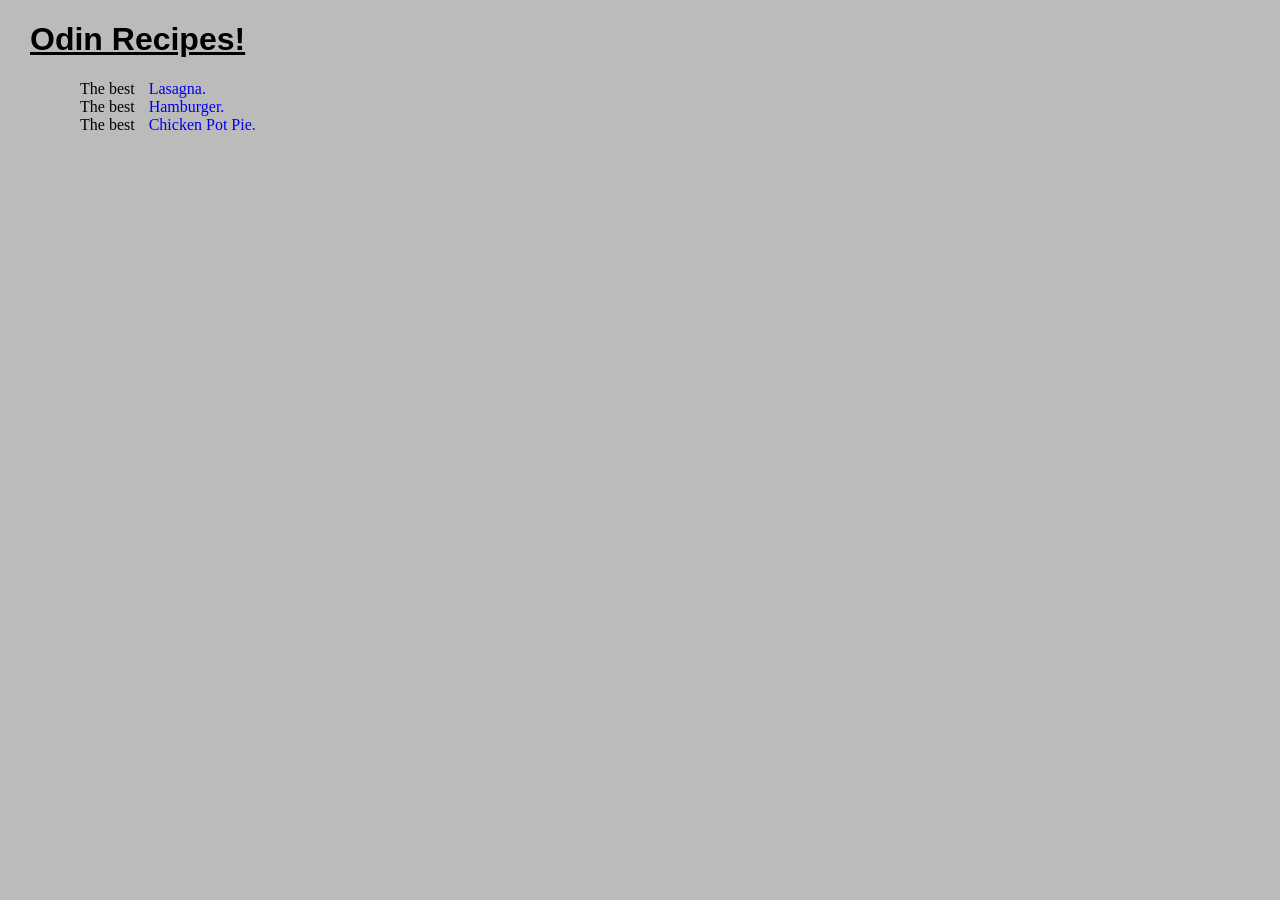
<file: index.html>
<!DOCTYPE html>
<html lang="en">

<head>
    <meta charset="UTF-8">
    <meta http-equiv="X-UA-Compatible" content="IE=edge">
    <meta name="viewport" content="width=device-width, initial-scale=1.0">
    <link rel="stylesheet" href="styles.css">
    <title>The Recipe Assignment</title>
</head>

<body>
    <h1>Odin Recipes!</h1>
    <ul>
        <li>
            The best <a href="lasagna.html">Lasagna.</a>
        </li>
        <li>
            The best <a href="Hamburger.html">Hamburger.</a>
</li>
        <li>
            The best <a href="Chicken.html">Chicken Pot Pie.</a>
        </li>
    </ul>
</body>

</html>
</file>
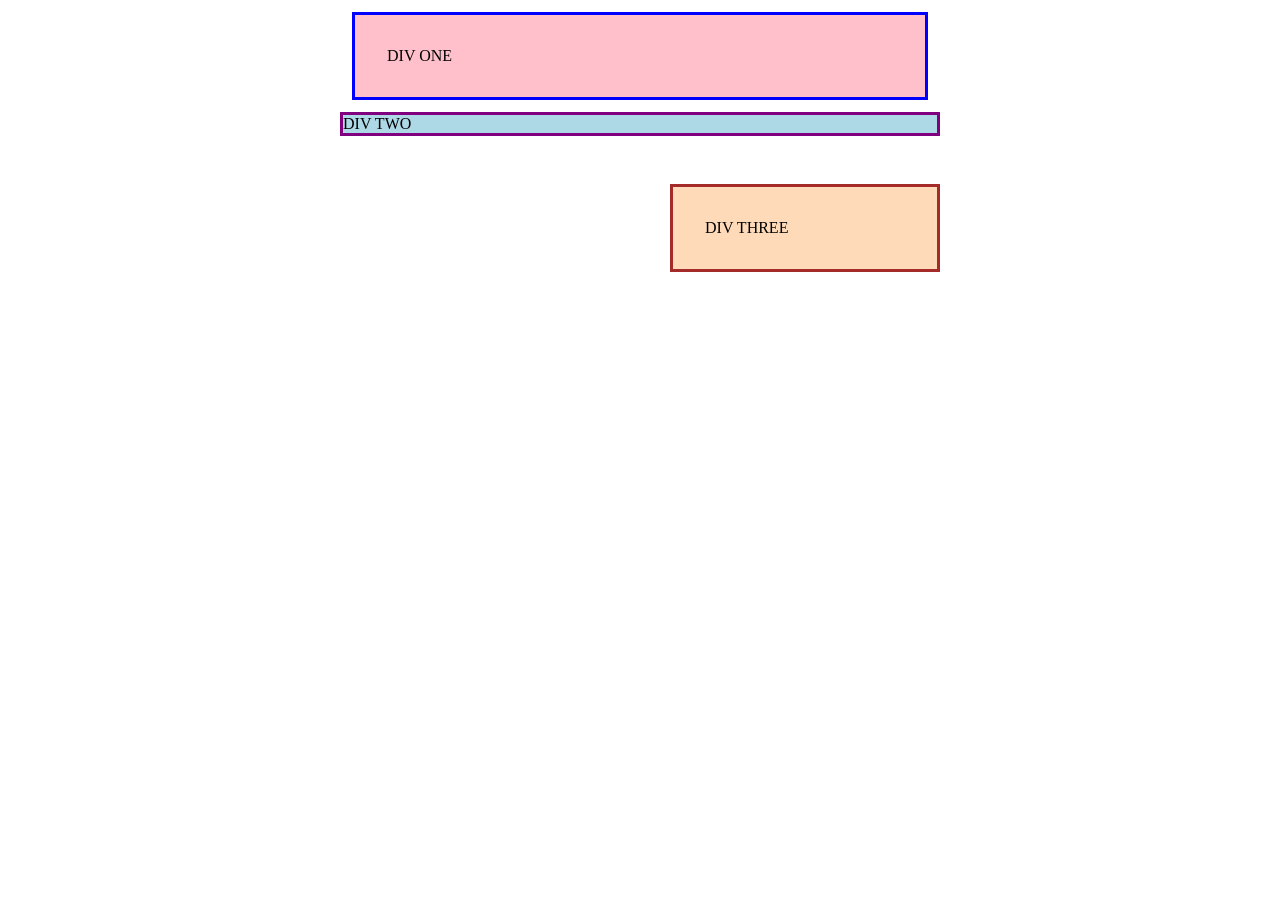
<file: Margin and Padding/index.html>
<!DOCTYPE html>
<html lang="en">
  <head>
    <meta charset="UTF-8">
    <meta http-equiv="X-UA-Compatible" content="IE=edge">
    <meta name="viewport" content="width=device-width, initial-scale=1.0">
    <title>Margin and Padding exercise</title>
    <link rel="stylesheet" href="style.css">
  </head>
  <body>
    <div class="one">
      DIV ONE
    </div>
    <div class="two">
      DIV TWO
    </div>
    <div class="three">
      DIV THREE
    </div>
  </body>
</html>
</file>
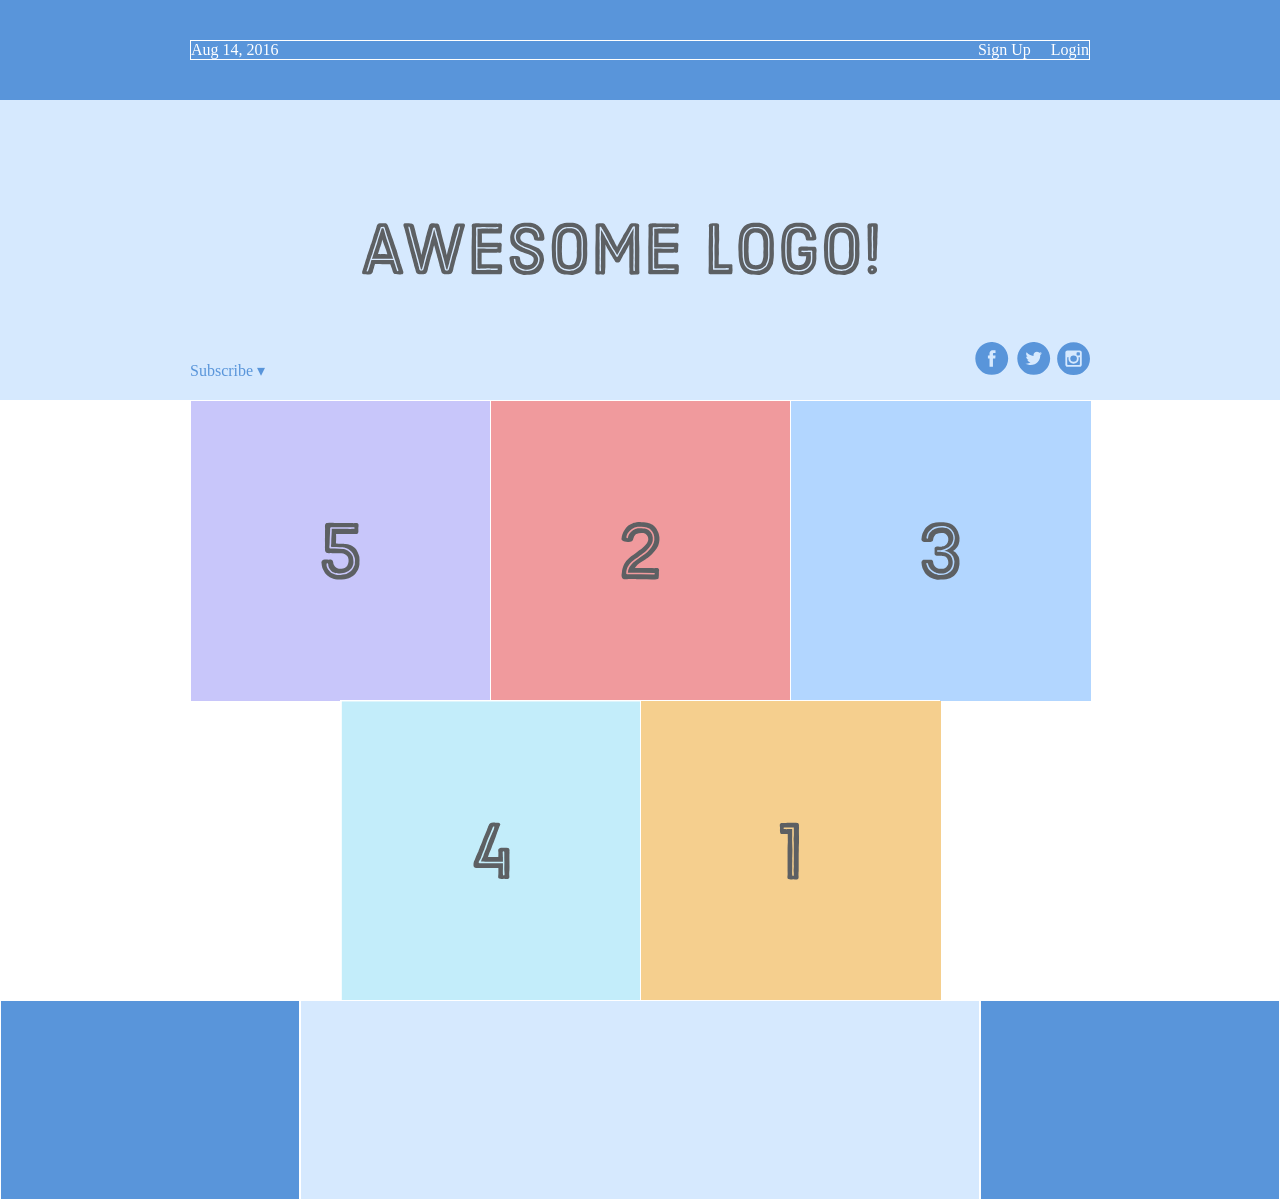
<file: Lessons/FlexBox/index.html>
<!DOCTYPE html>
<html lang='en'>

<head>
    <meta charset='UTF-8' />
    <title>Some Web Page</title>
    <link rel='stylesheet' href='style.css' />
</head>

<body>
    <div class='menu-container'>
        <div class='menu-container'>
            <div class='menu'>
                <div class='date'>Aug 14, 2016</div>
                <div class='signup'>Sign Up</div>
                <div class='login'>Login</div>
            </div>
        </div>

    </div>
    <div class='header-container'>
        <div class='header'>
            <div class='subscribe'>Subscribe &#9662;</div>
            <div class='logo'><img src='images/awesome-logo.svg' /></div>
            <div class='social'><img src='images/social-icons.svg' /></div>
        </div>
    </div>
    <div class='photo-grid-container'>
        <div class='photo-grid'>
            <div class='photo-grid-item first-item'>
                <img src='images/one.svg' />
            </div>
            <div class='photo-grid-item'>
                <img src='images/two.svg' />
            </div>
            <div class='photo-grid-item'>
                <img src='images/three.svg' />
            </div>
            <div class='photo-grid-item'>
                <img src='images/four.svg' />
            </div>
            <div class='photo-grid-item last-item'>
                <img src='images/five.svg' />
            </div>
        </div>
    </div>
    <div class='footer'>
        <div class='footer-item footer-one'></div>
        <div class='footer-item footer-two'></div>
        <div class='footer-item footer-three'></div>
    </div>
</body>

</html>
</file>
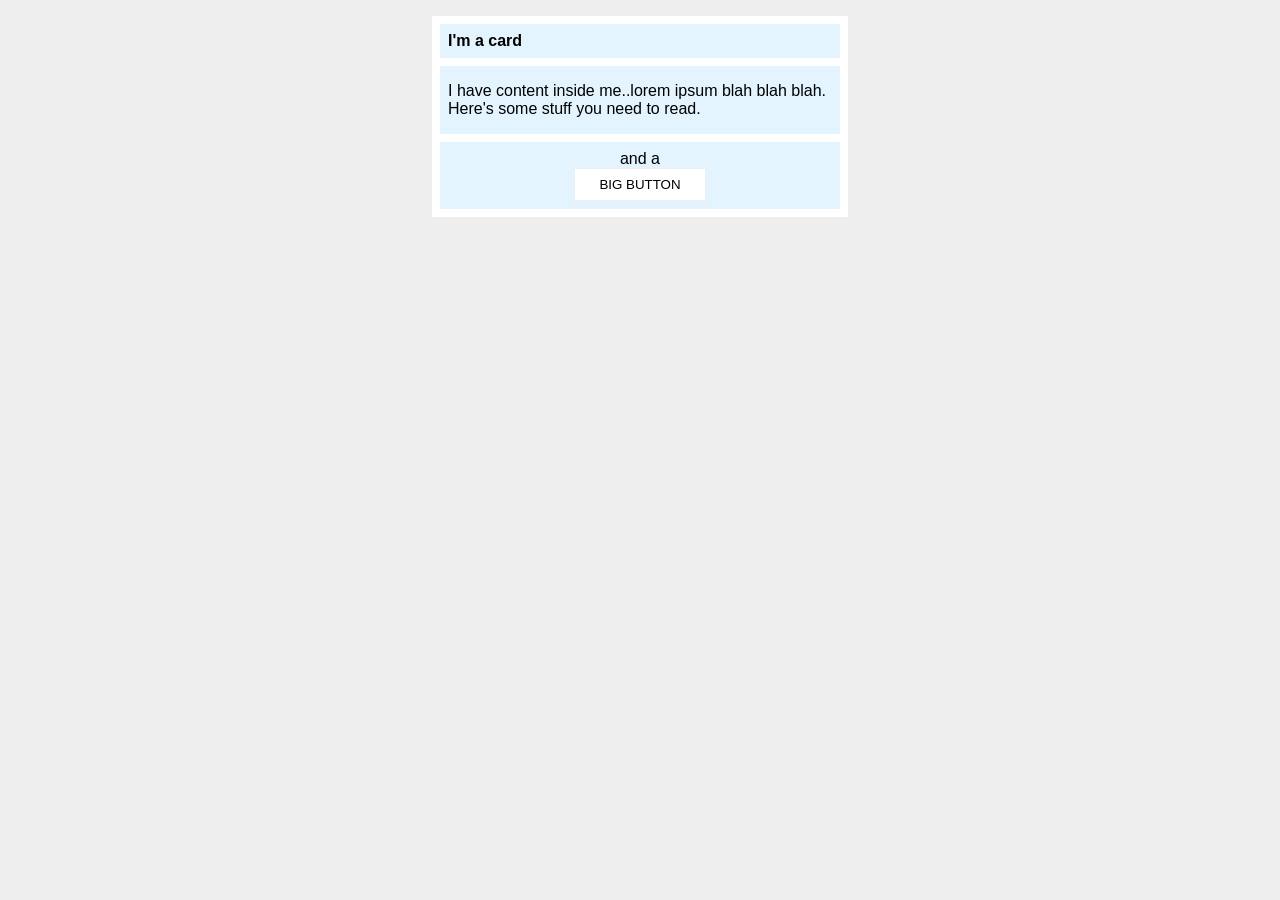
<file: Margin and Padding/02-margin-and-padding-2/index.html>
<!DOCTYPE html>
<html lang="en">

<head>
    <meta charset="UTF-8">
    <meta http-equiv="X-UA-Compatible" content="IE=edge">
    <meta name="viewport" content="width=device-width, initial-scale=1.0">
    <title>Margin and Padding exercise 2</title>
    <link rel="stylesheet" href="style.css">
</head>

<body>
    <div class="card">
        <h1 class="title">I'm a card</h1>
        <div class="content">I have content inside me..lorem ipsum blah blah blah. Here's some stuff you need to read.
        </div>
        <div class="button-container">and a <button>BIG BUTTON</button></div>
    </div>
</body>

</html>
</file>
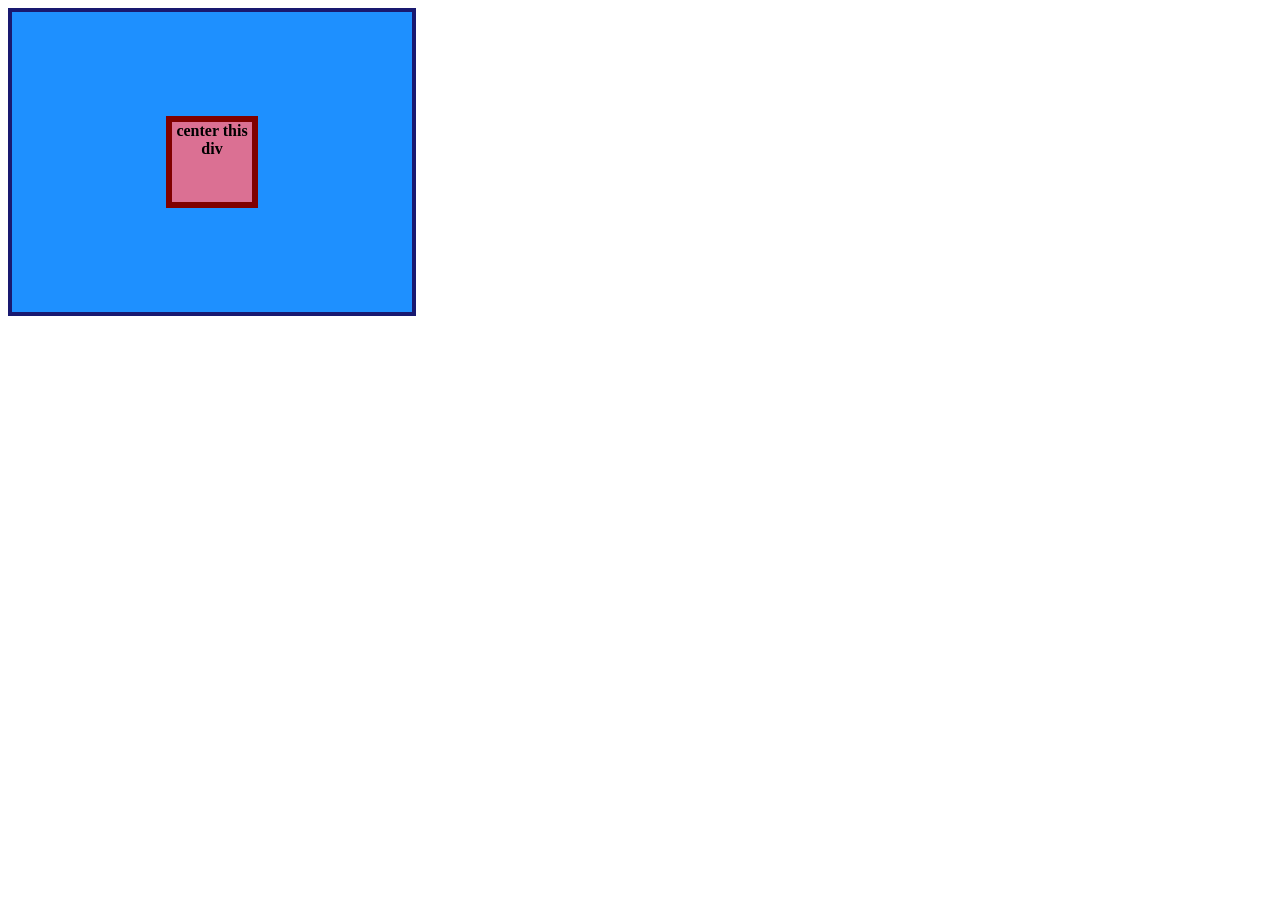
<file: Lessons/Flex/01-flex-center/index.html>
<!DOCTYPE html>
<html lang="en">

<head>
    <meta charset="UTF-8">
    <meta http-equiv="X-UA-Compatible" content="IE=edge">
    <meta name="viewport" content="width=device-width, initial-scale=1.0">
    <title>CENTER THIS DIV</title>
    <link rel="stylesheet" href="style.css">
</head>

<body>
    <div class="container">
        <div class="box">center this div</div>
    </div>
</body>

</html>
</file>
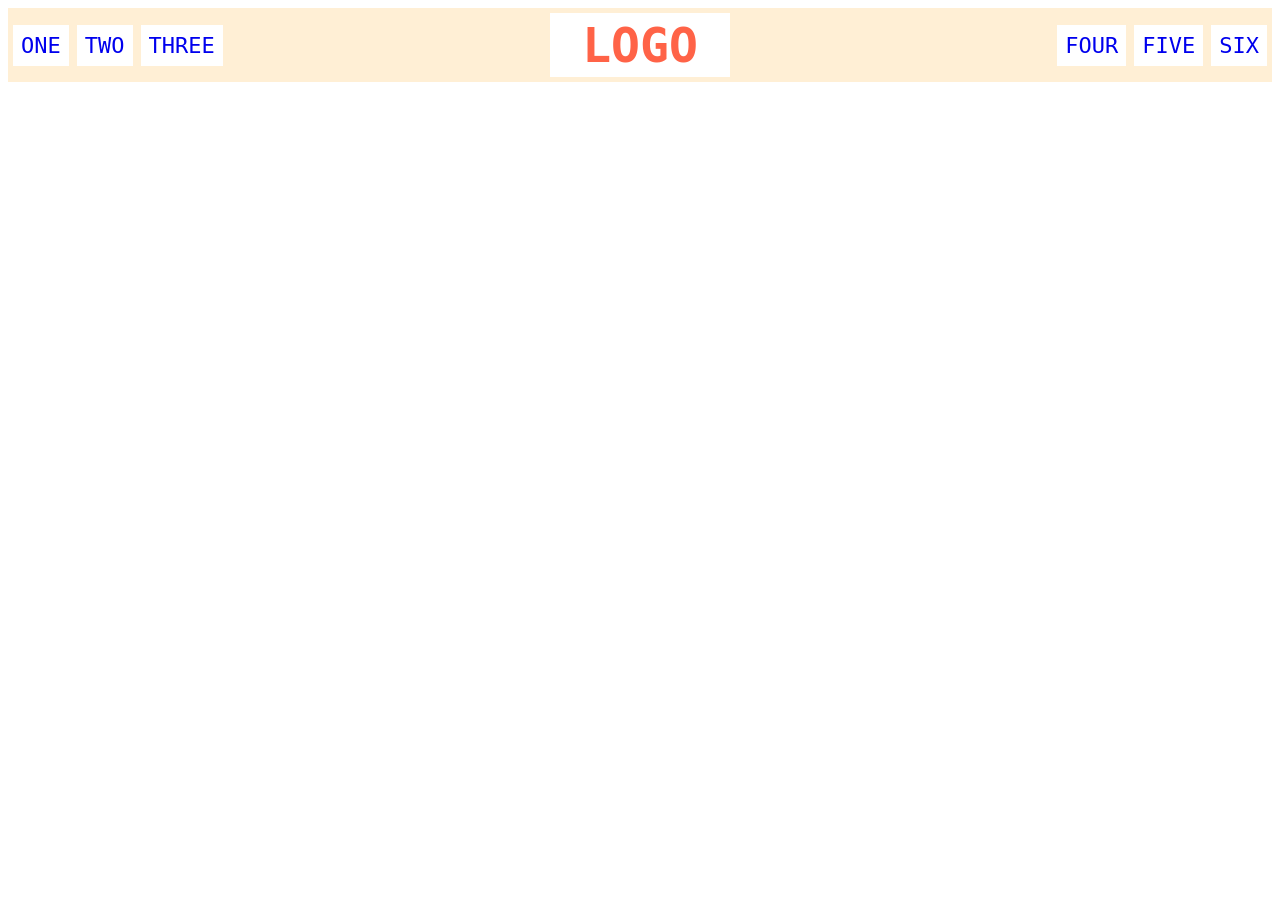
<file: Lessons/Flex/02-flex-header/index.html>
<!DOCTYPE html>
<html lang="en">

<head>
    <meta charset="UTF-8">
    <meta http-equiv="X-UA-Compatible" content="IE=edge">
    <meta name="viewport" content="width=device-width, initial-scale=1.0">
    <title>Flex Header</title>
    <link rel="stylesheet" href="style.css">
</head>

<body>
    <div class="header">
        <div class="left-links">
            <ul>
                <li><a href="#">ONE</a></li>
                <li><a href="#">TWO</a></li>
                <li><a href="#">THREE</a></li>
            </ul>
        </div>
        <div class="logo">LOGO</div>
        <div class="right-links">
            <ul>
                <li><a href="#">FOUR</a></li>
                <li><a href="#">FIVE</a></li>
                <li><a href="#">SIX</a></li>
            </ul>
        </div>
    </div>
</body>

</html>
</file>
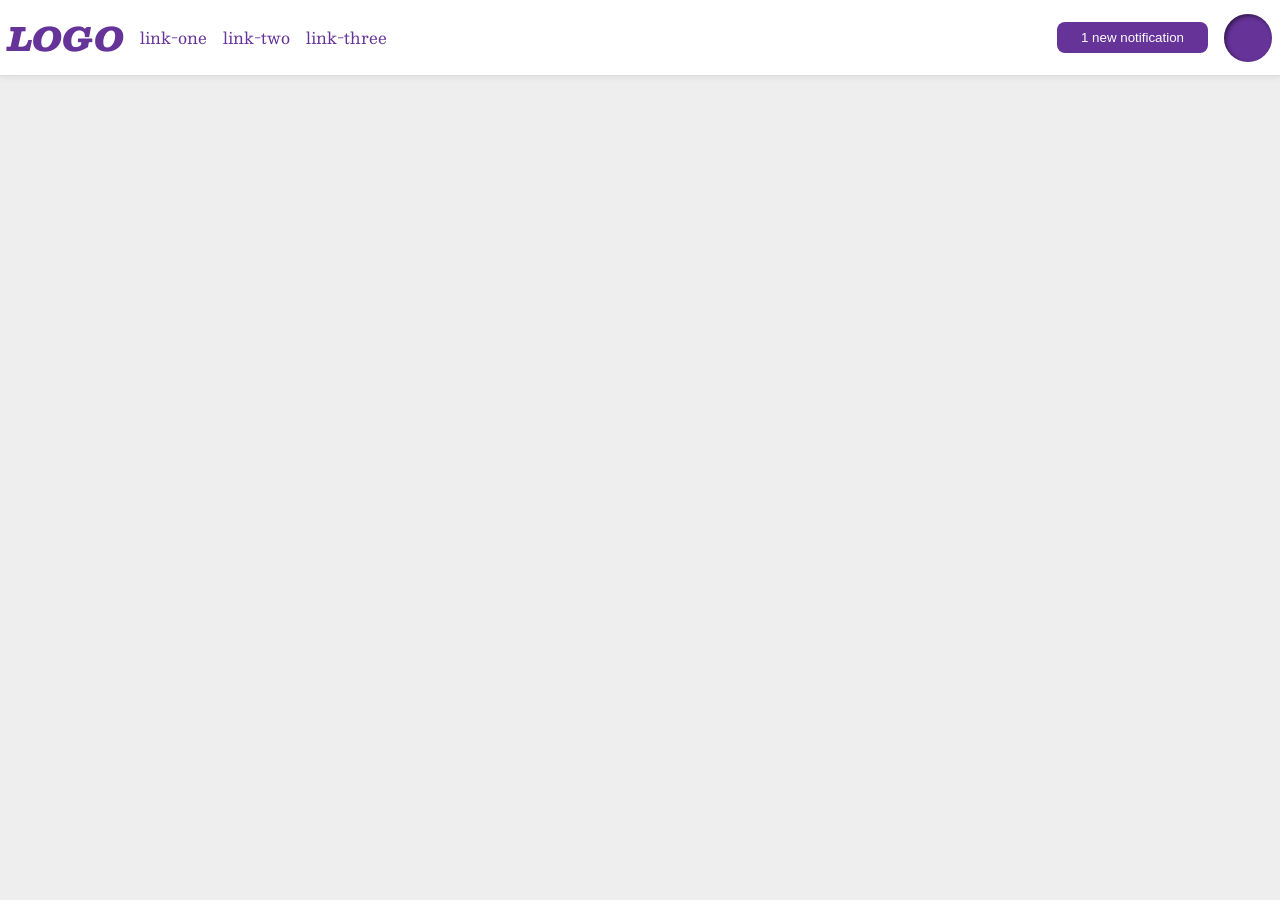
<file: Lessons/Flex/03-flex-header-2/index.html>
<!DOCTYPE html>
<html lang="en">

<head>
    <meta charset="UTF-8">
    <meta http-equiv="X-UA-Compatible" content="IE=edge">
    <meta name="viewport" content="width=device-width, initial-scale=1.0">
    <title>Flex Header 2</title>
    <link rel="stylesheet" href="style.css">
</head>

<body>
    <div class="header">
        <div class="container">
            <div class="logo">
                LOGO
            </div>
            <ul class="links">
                <li><a href="google.com">link-one</a></li>
                <li><a href="google.com">link-two</a></li>
                <li><a href="google.com">link-three</a></li>
            </ul>
            <button class="notifications">
                1 new notification
            </button>
            <div class="profile-image"></div>
        </div>
    </div>
</body>

</html>
</file>
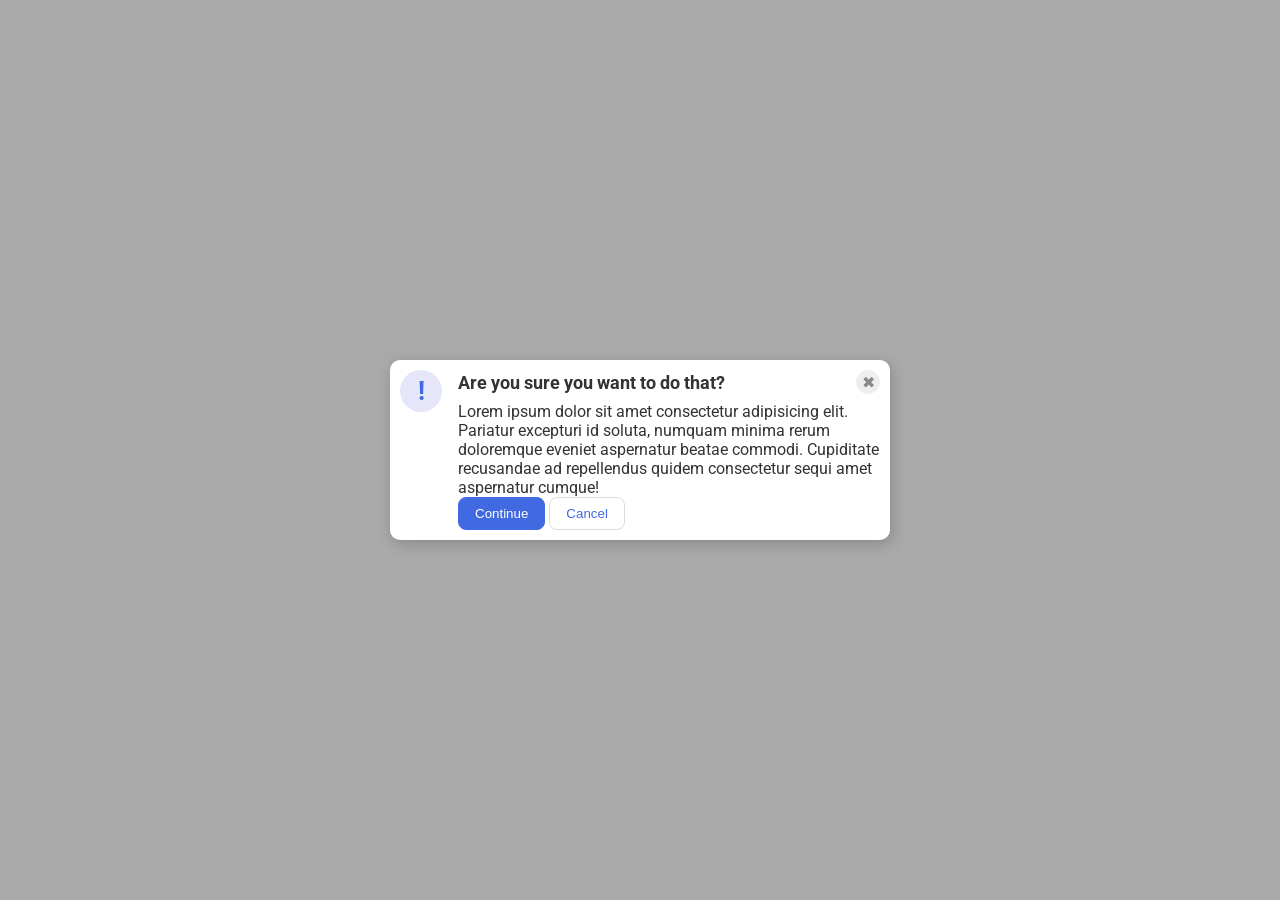
<file: Lessons/Flex/05-flex-modal/index.html>
<!DOCTYPE html>
<html lang="en">

<head>
    <meta charset="UTF-8">
    <meta http-equiv="X-UA-Compatible" content="IE=edge">
    <meta name="viewport" content="width=device-width, initial-scale=1.0">
    <link rel="stylesheet" href="style.css">
    <title>Modal</title>
</head>

<body>
    <div class="modal">
        <div class="icon">!</div>
        <div class="container">
            <div class="header">Are you sure you want to do that?
                <button class="close-button">✖</button>
            </div>
            <div class="text">Lorem ipsum dolor sit amet consectetur adipisicing elit. Pariatur excepturi id soluta,
                numquam
                minima rerum doloremque eveniet aspernatur beatae commodi. Cupiditate recusandae ad repellendus quidem
                consectetur sequi amet aspernatur cumque!</div>
            <button class="continue">Continue</button>
            <button class="cancel">Cancel</button>
        </div>
    </div>
</body>

</html>
</file>
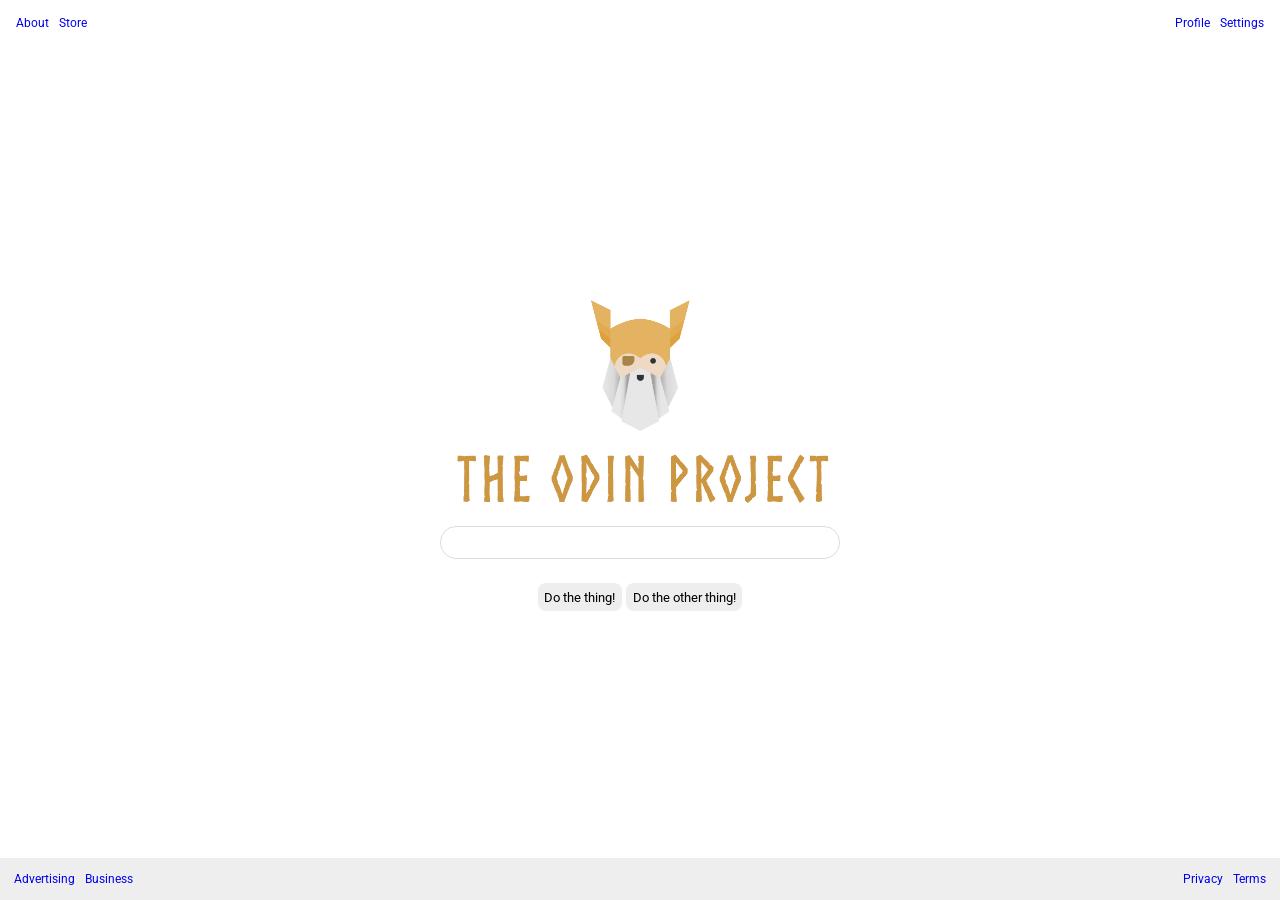
<file: Lessons/Flex/06-flex-layout/index.html>
<!DOCTYPE html>
<html lang="en">

<head>
    <meta charset="UTF-8">
    <meta http-equiv="X-UA-Compatible" content="IE=edge">
    <meta name="viewport" content="width=device-width, initial-scale=1.0">
    <title>LAYOUT</title>
    <link rel="stylesheet" href="./style.css">
</head>

<body>
    <div class="container">
        <div class="header">
            
            <div class="links-container">
                <ul class="header left-links">
                    <li><a href="#">About</a></li>
                    <li><a href="#">Store</a></li>
                </ul>
                <ul class="header right-links">
                    <li><a href="#">Profile</a></li>
                    <li><a href="#">Settings</a></li>
                </ul>
            </div>
        </div>
        <div class="content">
            <img src="./logo.png" alt="Project logo. Represents odin with the project name.">
            <div class="input">
                <input type="text">
            </div>
            <div class="buttons">
                <button>Do the thing!</button>
                <button>Do the other thing!</button>
            </div>
        </div>
        <div class="footer">
            <ul class="footer left-links">
                <li><a href="#">Advertising</a></li>
                <li><a href="#">Business</a></li>
            </ul>
            <ul class="footer right-links">
                <li><a href="#">Privacy</a></li>
                <li><a href="#">Terms</a></li>
            </ul>
        </div>
    </div>
</body>

</html>
</file>
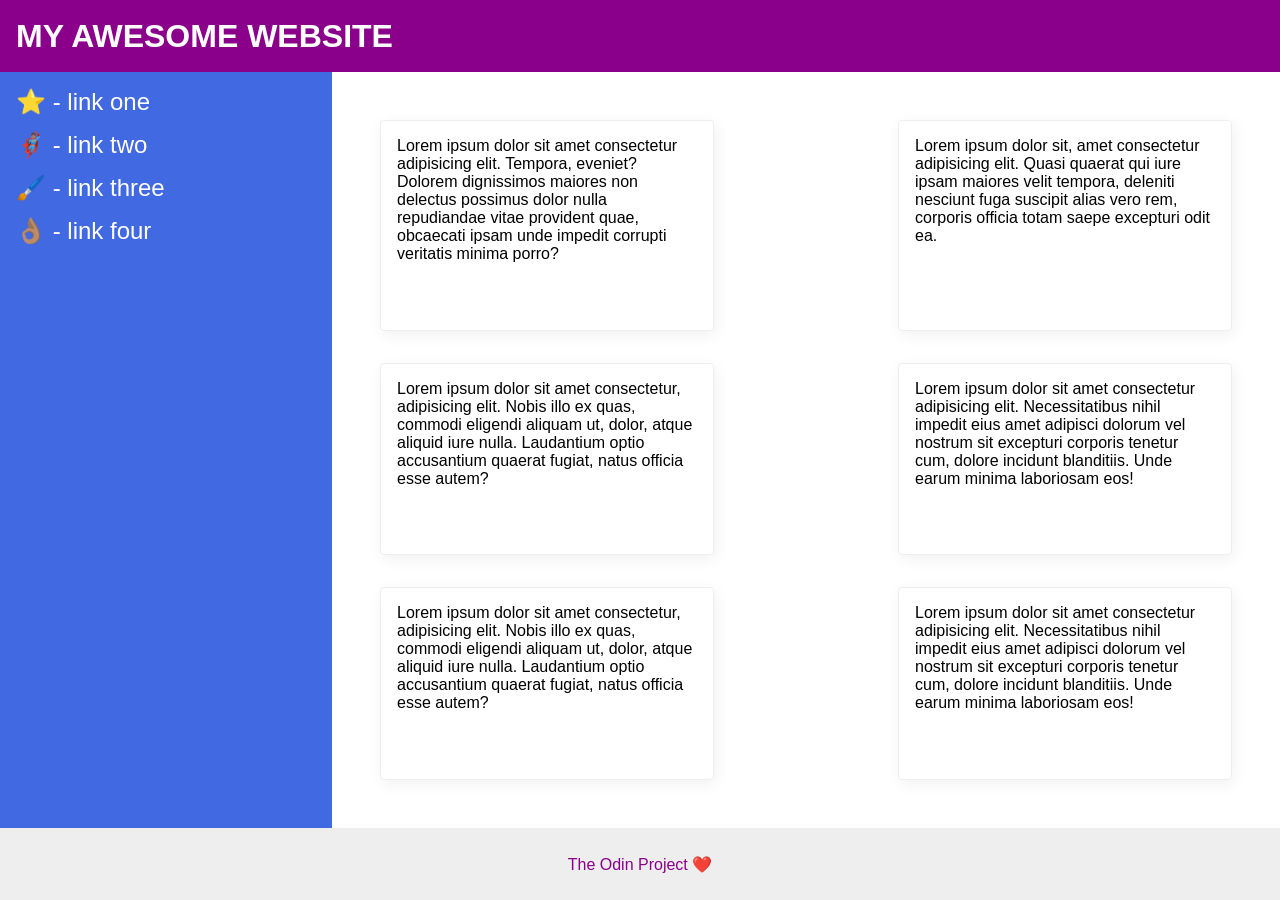
<file: Lessons/Flex/07-flex-layout-2/index.html>
<!DOCTYPE html>
<html lang="en">

<head>
    <meta charset="UTF-8">
    <meta http-equiv="X-UA-Compatible" content="IE=edge">
    <meta name="viewport" content="width=device-width, initial-scale=1.0">
    <title>The Holy Grail</title>
    <link rel="stylesheet" href="style.css">
</head>

<body>
    <div class="header">
        MY AWESOME WEBSITE
    </div>

    <div class="container">
        <div class="sb-container">
            <div class="sidebar">
                <ul>
                    <li><a href="#">⭐ - link one</a></li>
                    <li><a href="#">🦸🏽‍♂️ - link two</a></li>
                    <li><a href="#">🖌️ - link three</a></li>
                    <li><a href="#">👌🏽 - link four</a></li>
                </ul>
            </div>
        </div>
        <div class="card-container">
            <div class="card">Lorem ipsum dolor sit amet consectetur adipisicing elit. Tempora, eveniet? Dolorem
                dignissimos
                maiores non delectus possimus dolor nulla repudiandae vitae provident quae, obcaecati ipsam unde impedit
                corrupti veritatis minima porro?</div>
            <div class="card">Lorem ipsum dolor sit, amet consectetur adipisicing elit. Quasi quaerat qui iure ipsam
                maiores
                velit tempora, deleniti nesciunt fuga suscipit alias vero rem, corporis officia totam saepe excepturi
                odit
                ea.
            </div>
            <div class="card">Lorem ipsum dolor sit amet consectetur, adipisicing elit. Nobis illo ex quas, commodi
                eligendi
                aliquam ut, dolor, atque aliquid iure nulla. Laudantium optio accusantium quaerat fugiat, natus officia
                esse
                autem?</div>
            <div class="card">Lorem ipsum dolor sit amet consectetur adipisicing elit. Necessitatibus nihil impedit eius
                amet
                adipisci dolorum vel nostrum sit excepturi corporis tenetur cum, dolore incidunt blanditiis. Unde earum
                minima
                laboriosam eos!</div>
            <div class="card">Lorem ipsum dolor sit amet consectetur, adipisicing elit. Nobis illo ex quas, commodi
                eligendi
                aliquam ut, dolor, atque aliquid iure nulla. Laudantium optio accusantium quaerat fugiat, natus officia
                esse
                autem?</div>
            <div class="card">Lorem ipsum dolor sit amet consectetur adipisicing elit. Necessitatibus nihil impedit eius
                amet
                adipisci dolorum vel nostrum sit excepturi corporis tenetur cum, dolore incidunt blanditiis. Unde earum
                minima
                laboriosam eos!</div>
        </div>
    </div>
    <div class="footer">
        The Odin Project ❤️
    </div>
</body>

</html>
</file>
<file: styles.css>
* {
    background-color: rgb(187, 187, 187);
    margin-left: min(10px, 5%);
}

h1 {
    font-family: Arial, Helvetica, sans-serif;
    text-decoration: underline;
    text-transform: capitalize;
}

a:link {
    text-decoration: none;
}

li {
    list-style: none;
}

h3 {
    font-style: italic;
    display: inline;
    text-decoration: underline;
}

div.preparation li{
    list-style: none;
    margin-left: 0;
    padding-left: 0;
}

div.preparation p {
    margin-left: 0;
}
</file>
<file: Margin and Padding/style.css>
body {
    max-width: 600px;
    margin: 0 auto;
}

.one {
    background: pink;
    border: 3px solid blue;
    /* CHANGE ME */
    padding: 32px;
    margin: 12px;
}

.two {
    background: lightblue;
    border: 3px solid purple;
    /* CHANGE ME */
    margin-bottom: 48px;
}

.three {
    background: peachpuff;
    border: 3px solid brown;
    width: 200px;
    /* CHANGE ME */
    padding: 32px;
    margin-left: auto;
}
</file>
<file: Lessons/FlexBox/style.css>
* {
    margin: 0;
    padding: 0;
    box-sizing: border-box;
}

.menu-container {
    color: #fff;
    background-color: #5995DA;
    /* Blue */
    padding: 20px 0;
    display: flex;
    justify-content: center;
}

.menu {
    border: 1px solid #fff;
    /* For debugging */
    width: 900px;
    display: flex;
    justify-content: space-between;
}


.links {
    border: 1px solid #fff;
    display: flex;
    justify-content: flex-end;
}

.login {
    margin-left: 20px;
}

.signup {
    margin-left: auto;
}

.header-container {
    color: #5995DA;
    background-color: #D6E9FE;
    display: flex;
    justify-content: center;
}

.header {
    width: 900px;
    height: 300px;
    display: flex;
    justify-content: space-between;
    align-items: center;
}

.photo-grid-container {
    display: flex;
    justify-content: center;
}

.photo-grid {
    width: 900px;
    display: flex;
    justify-content: center;
    flex-wrap: wrap;
    flex-direction: row;
    align-items: center;
}

.first-item {
    order: 1;
}

.last-item {
    order: -1;
}

.photo-grid-item {
    border: 1px solid #fff;
    width: 300px;
    height: 300px;
}

.social,
.subscribe {
    align-self: flex-end;
    margin-bottom: 20px;
}

.footer {
    display: flex;
    justify-content: space-between;
}

.footer-item {
    border: 1px solid #fff;
    background-color: #D6E9FE;
    height: 200px;
    flex: 1;

}

.footer-three {
    flex: 2;
}

.footer-one,
.footer-three {
    background-color: #5995DA;
    flex: initial;
    width: 300px;
}
</file>
<file: Margin and Padding/02-margin-and-padding-2/style.css>
body {
    background: #eee;
    font-family: sans-serif;
}

.card {
    width: 400px;
    background: #fff;
    margin: 16px auto;   
    padding: 8px;
}

.title {
    background: #e3f4ff;
    font-size: 16px;
    margin-bottom: 8px;
    margin-top: 0px;
    padding: 8px;
}

.content {
    background: #e3f4ff;
    margin-bottom: 8px;
    padding: 16px 8px;
}

.button-container {
    background: #e3f4ff;
    padding: 8px;
    text-align: center;
}

button {
    display: block;
    margin: 0 auto;
    padding: 8px 24px;
    background: white;
    border: 1px solid #eee;
}
</file>
<file: Lessons/Flex/01-flex-center/style.css>
.container {
    background: dodgerblue;
    border: 4px solid midnightblue;
    width: 400px;
    height: 300px;
    display: flex;
    justify-content: center;
    align-items: center;
}

.box {
    background: palevioletred;
    font-weight: bold;
    text-align: center;
    border: 6px solid maroon;
    width: 80px;
    height: 80px;
}
</file>
<file: Lessons/Flex/02-flex-header/style.css>
.header {
    font-family: monospace;
    background: papayawhip;
    display: flex;
    justify-content: space-between;
    align-items: center;
    padding: 5px;
}

.logo {
    font-size: 48px;
    font-weight: 900;
    color: tomato;
    background: white;
    padding: 4px 32px;
    margin: auto;
}

ul {
    /* this removes the dots on the list items*/
    list-style-type: none;
    margin: 0;
    padding: 0;
    display: flex;
    gap: 8px;
}

a {
    font-size: 22px;
    background: white;
    padding: 8px;
    /* this removes the line under the links */
    text-decoration: none;
}
</file>
<file: Lessons/Flex/03-flex-header-2/style.css>
/* this is some magical font-importing.  
you'll learn about it later. */
@import url('https://fonts.googleapis.com/css2?family=Besley:ital,wght@0,400;1,900&display=swap');

body {
    margin: 0;
    background: #eee;
    font-family: Besley, serif;
}
.container{
    display: flex;
    padding: 8px;
    align-items: center;
    gap: 16px;
}

.header {
    background: white;
    border-bottom: 1px solid #ddd;
    box-shadow: 0 0 8px rgba(0, 0, 0, .1);
}

.profile-image {
    background: rebeccapurple;
    box-shadow: inset 2px 2px 4px rgba(0, 0, 0, .5);
    border-radius: 50%;
    width: 48px;
    height: 48px;
}

.logo {
    color: rebeccapurple;
    font-size: 32px;
    font-weight: 900;
    font-style: italic; 
}

button {
    border: none;
    border-radius: 8px;
    background: rebeccapurple;
    color: white;
    padding: 8px 24px;
}

a {
    /* this removes the line under our links */
    text-decoration: none;
    color: rebeccapurple;
}

ul {
    list-style-type: none;
    display: flex;
    flex: 1;
    gap: 16px;
    padding: 0;    
}
</file>
<file: Lessons/Flex/05-flex-modal/style.css>
@import url('https://fonts.googleapis.com/css2?family=Roboto:wght@400;700&display=swap');

html,
body {
    height: 100%;
}

body {
    font-family: Roboto, sans-serif;
    margin: 0;
    background: #aaa;
    color: #333;
    /* I'll give you this one for free lol */
    display: flex;
    align-items: center;
    justify-content: center;
    
}

.modal {
    background: white;
    width: 480px;
    border-radius: 10px;
    box-shadow: 2px 4px 16px rgba(0, 0, 0, .2);
    display: flex;
    gap: 16px;
    padding: 10px;
}

.icon {
    flex-shrink: 0;
    color: royalblue;
    font-size: 26px;
    font-weight: 700;
    background: lavender;
    width: 42px;
    height: 42px;
    border-radius: 50%;
    display: flex;
    align-items: center;
    justify-content: center;
}

.header{
    display: flex;
    align-items: center;
    justify-content: space-between;
    font-size: 18px;
    font-weight: 700;
    margin-bottom: 8px;
}

.close-button {
    background: #eee;
    border-radius: 50%;
    color: #888;
    font-weight: 400;
    font-size: 16px;
    height: 24px;
    width: 24px;
    display: flex;
    align-items: center;
    justify-content: center;
    border: 1px solid #eee;
    padding: 0;
}

button {
    cursor: pointer;
    padding: 8px 16px;
    border-radius: 8px;
}

button.continue {
    background: royalblue;
    border: 1px solid royalblue;
    color: white;
}

button.cancel {
    background: white;
    border: 1px solid #ddd;
    color: royalblue;
}
</file>
<file: Lessons/Flex/06-flex-layout/style.css>
@import url('https://fonts.googleapis.com/css2?family=Roboto:wght@400;700&display=swap');

* {
    box-sizing: border-box;
}

body {
    height: 100vh;
    margin: 0;
    overflow: hidden;
    font-family: Roboto, sans-serif;
}


.links-container{
    display: flex;
    padding: 1em;
    /* border: solid purple 5px; */
}

.left-links,
.right-links {
    display: flex;
    /* border: solid; */
    flex: 1;
    font-size: 12px;
    margin: 0;
    padding: 0;
    gap: 10px;
}

.right-links {
    display: flex;
    justify-content: flex-end;
}

a:link,
a:visited,
a:hover,
a:active {
    text-decoration: none;
}

.container {
    display: flex;
    flex-direction: column;
    height: 100%;
}

.content {
    display: flex;
    flex-direction: column;
    flex: 1;
    align-items: center;
    justify-content: center;
    gap: 8px;
}

img {
    width: 600px;

}

ul {
    list-style-type: none;
}

button {
    font-family: Roboto, sans-serif;
    border: none;
    border-radius: 8px;
    background: #eee;
    padding: .5em;
}

input {
    border: 1px solid #ddd;
    border-radius: 16px;
    padding: 8px 24px;
    width: 400px;
    margin-bottom: 16px;
}

.footer {
    background-color: #eeeeee;
    display: flex;
    align-content: flex-end;
    padding: .5em;

}
</file>
<file: Lessons/Flex/07-flex-layout-2/style.css>
body {
    font-family: -apple-system, BlinkMacSystemFont, 'Segoe UI', Roboto, Oxygen, Ubuntu, Cantarell, 'Open Sans', 'Helvetica Neue', sans-serif;
    margin: 0;
    min-height: 100vh;
    display: flex;
    flex-direction: column;
    box-sizing: border-box;
}

.header {
    height: 72px;
    background: darkmagenta;
    color: white;
    font-size: 32px;
    font-weight: 900;
    padding-left: 16px;
    display: flex;
    align-items: center;

}

.container {
    display: flex;
    flex: 1;
    margin: 0;
    padding: 0;
}

.footer {
    height: 72px;
    background: #eee;
    color: darkmagenta;
    display: flex;
    justify-content: center;
    align-items: center;
}

.sb-container {
    display: flex;
    margin: 0;
    padding: 0;
}

.sidebar {
    width: 300px;
    background: royalblue;
    display: flex;
    justify-content: left;
    padding: 16px;
}

.card-container {
    margin: 0;
    padding: 32px;
    display: flex;
    flex-wrap: wrap;
    justify-content: space-between;

}

.card {
    border: 1px solid #eee;
    box-shadow: 2px 4px 16px rgba(0, 0, 0, .06);
    border-radius: 4px;
    padding: 16px;
    margin: 16px;
    width: 300px;
}

a:link,
a:visited,
a:hover,
a:active {
    text-decoration: none;
    color: white;
    font-size: 24px;
}

ul {
    list-style-type: none;
    margin: 0;
    padding: 0;
}
li {
    padding-bottom: 15px;
}
</file>
